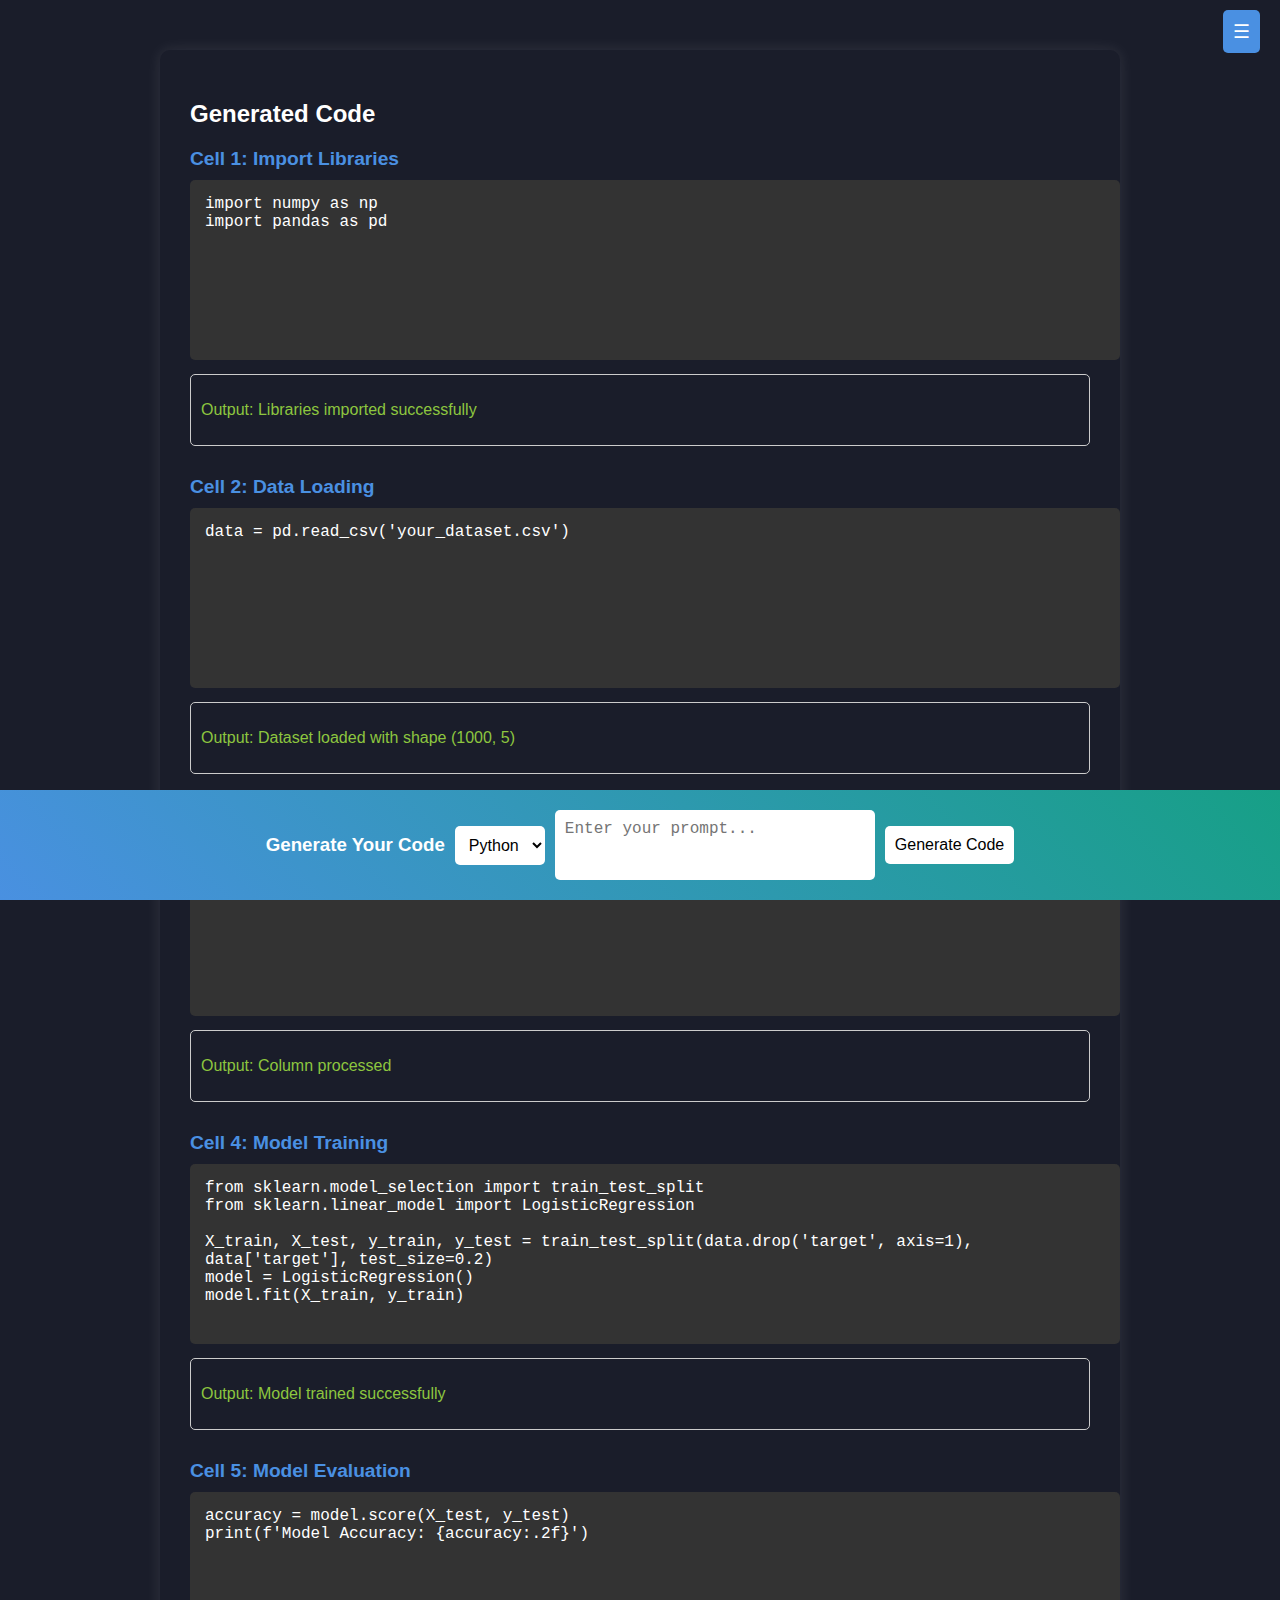
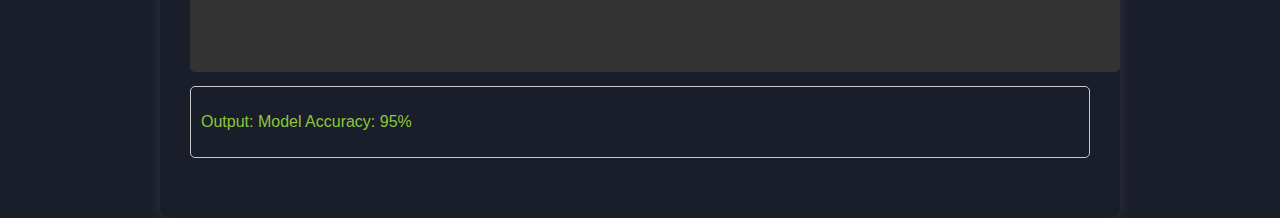
<file: pages/code-generator.html>
<!DOCTYPE html>
<html lang="en">
<head>
    <meta charset="UTF-8">
    <meta name="viewport" content="width=device-width, initial-scale=1.0">
    <title>Code Generator - Sifra AI</title>
    <link rel="stylesheet" href="../css/code-generator.css">
</head>
<body>
    
    <!-- 🌟 Menu Bar -->
    <nav class="menu-bar">
        <button class="menu-btn">☰</button>
        <ul class="menu-links">
            <li><a href="#" onclick="saveToGitHub()">Save to GitHub</a></li>
            <li><a href="#" onclick="saveToKaggle()">Save to Kaggle</a></li>
        </ul>
    </nav>
    
    <!-- 🌟 Code Generation Section -->
    <section class="code-generation-section">
        <div class="container">
            <h2>Generated Code</h2>
            
            <!-- 🌟 Example Code Cells -->
            <div class="code-cell">
                <h3>Cell 1: Import Libraries</h3>
                <textarea class="code-area" readonly>import numpy as np
import pandas as pd</textarea>
                <div class="output"><p>Output: Libraries imported successfully</p></div>
            </div>

            <div class="code-cell">
                <h3>Cell 2: Data Loading</h3>
                <textarea class="code-area" readonly>data = pd.read_csv('your_dataset.csv')</textarea>
                <div class="output"><p>Output: Dataset loaded with shape (1000, 5)</p></div>
            </div>

            <div class="code-cell">
                <h3>Cell 3: Data Processing</h3>
                <textarea class="code-area" readonly>data['column_name'] = data['column_name'].apply(lambda x: x.lower())</textarea>
                <div class="output"><p>Output: Column processed</p></div>
            </div>

            <div class="code-cell">
                <h3>Cell 4: Model Training</h3>
                <textarea class="code-area" readonly>from sklearn.model_selection import train_test_split
from sklearn.linear_model import LogisticRegression

X_train, X_test, y_train, y_test = train_test_split(data.drop('target', axis=1), data['target'], test_size=0.2)
model = LogisticRegression()
model.fit(X_train, y_train)</textarea>
                <div class="output"><p>Output: Model trained successfully</p></div>
            </div>

            <div class="code-cell">
                <h3>Cell 5: Model Evaluation</h3>
                <textarea class="code-area" readonly>accuracy = model.score(X_test, y_test)
print(f'Model Accuracy: {accuracy:.2f}')</textarea>
                <div class="output"><p>Output: Model Accuracy: 95%</p></div>
            </div>
        </div>
    </section>
    
    <!-- 🌟 Prompt Box at Bottom -->
    <section class="prompt-box">
        <h3>Generate Your Code</h3>
        <select id="language">
            <option value="python">Python</option>
            <option value="r">R</option>
            <option value="sql">SQL</option>
        </select>
        <textarea id="prompt-input" placeholder="Enter your prompt..."></textarea>
        <button onclick="generateCode()">Generate Code</button>
    </section>

</body>
</html>
</file>
<file: css/code-generator.css>
/* 🌟 General Styles */
body {
    font-family: Arial, sans-serif;
    background-color: #1A1D2A;
    color: white;
    margin: 0;
    padding: 0;
    overflow-x: hidden;
    display: flex;
    flex-direction: column;
    align-items: center;
    justify-content: flex-start;
    height: 100vh;
}

/* 🌟 Menu Bar */
.menu-bar {
    position: absolute;
    top: 10px;
    right: 20px;
}
.menu-btn {
    background-color: #4A90E2;
    color: white;
    padding: 10px;
    font-size: 1.2rem;
    border: none;
    cursor: pointer;
    border-radius: 5px;
}
.menu-links {
    display: none;
    list-style: none;
    background-color: #222;
    position: absolute;
    right: 0;
    top: 40px;
    border-radius: 5px;
    box-shadow: 0 4px 8px rgba(255, 255, 255, 0.2);
    overflow: hidden;
}
.menu-links li {
    padding: 10px;
}
.menu-links li a {
    color: white;
    text-decoration: none;
    display: block;
}
.menu-btn:hover + .menu-links, .menu-links:hover {
    display: block;
}

/* 🌟 Code Generation Section */
.code-generation-section {
    max-width: 900px;
    margin-top: 50px;
    padding: 30px;
    background-color: #1A1D2A;
    border-radius: 10px;
    box-shadow: 0px 0px 15px rgba(255, 255, 255, 0.1);
    width: 100%;
    flex-grow: 1;
}

/* 🌟 Code Cell Style (Google Colab / Jupyter Notebook Style) */
.code-cell {
    margin-bottom: 30px;
}
.code-cell h3 {
    font-size: 1.2rem;
    color: #4A90E2;
    margin-bottom: 10px;
}
.code-area {
    width: 100%;
    height: 150px;
    padding: 15px;
    background-color: #333;
    color: white;
    font-family: monospace;
    font-size: 1rem;
    border: none;
    border-radius: 5px;
    resize: none;
}
.output {
    margin-top: 10px;
    padding: 10px;
    background-color: #1A1D2A;
    border-radius: 5px;
    border: 1px solid #ccc;
}
.output p {
    font-size: 1rem;
    color: #8dc63f;
}

/* 🌟 Prompt Box at the Bottom */
.prompt-box {
    position: fixed;
    bottom: 0;
    width: 100%;
    background: linear-gradient(45deg, #4A90E2, #16A085);
    padding: 20px;
    display: flex;
    justify-content: center;
    align-items: center;
    gap: 10px;
    animation: slideUp 0.5s ease-in-out;
}

@keyframes slideUp {
    from {
        transform: translateY(100%);
    }
    to {
        transform: translateY(0);
    }
}

.prompt-box select, .prompt-box textarea, .prompt-box button {
    padding: 10px;
    font-size: 1rem;
    border: none;
    border-radius: 5px;
}
.prompt-box select {
    background-color: white;
    color: black;
}
.prompt-box textarea {
    width: 300px;
    height: 50px;
    resize: none;
}
.prompt-box button {
    background-color: #fff;
    color: black;
    cursor: pointer;
    transition: 0.3s;
}
.prompt-box button:hover {
    background-color: #ccc;
}
</file>
